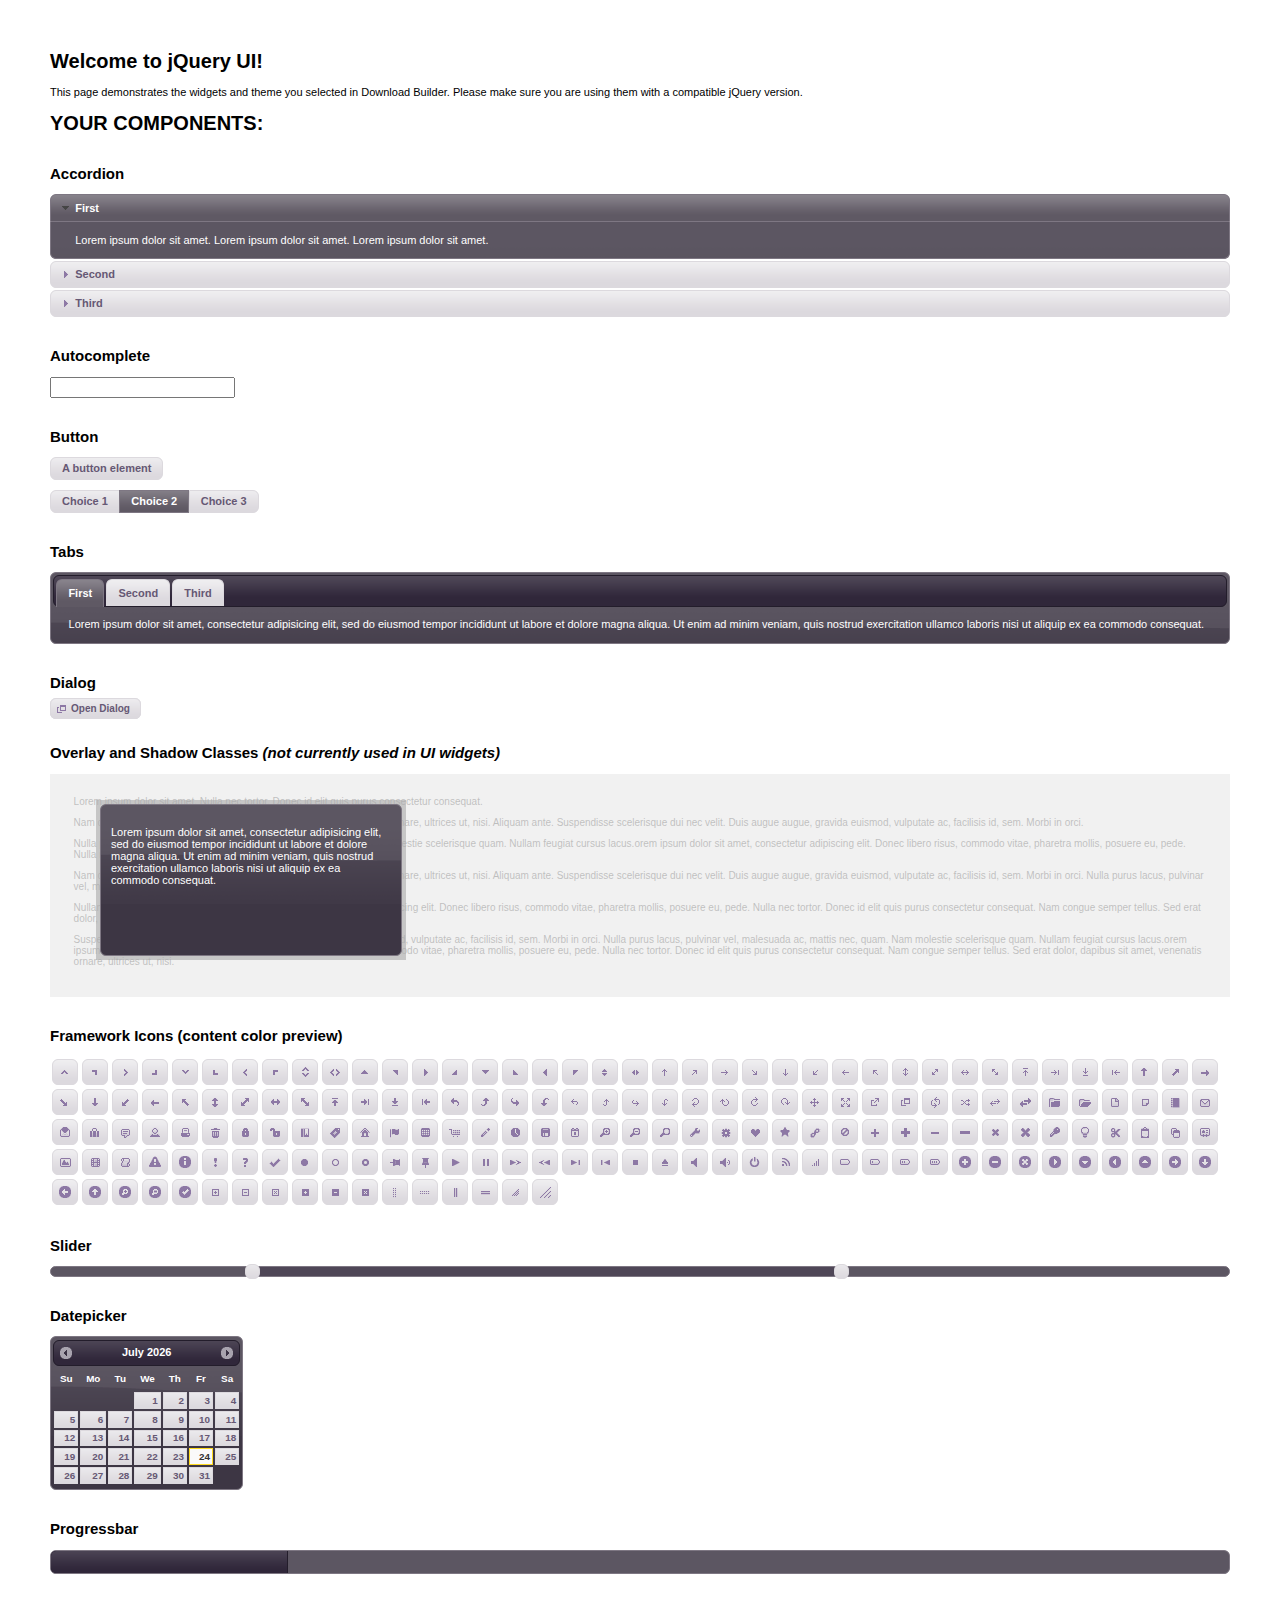
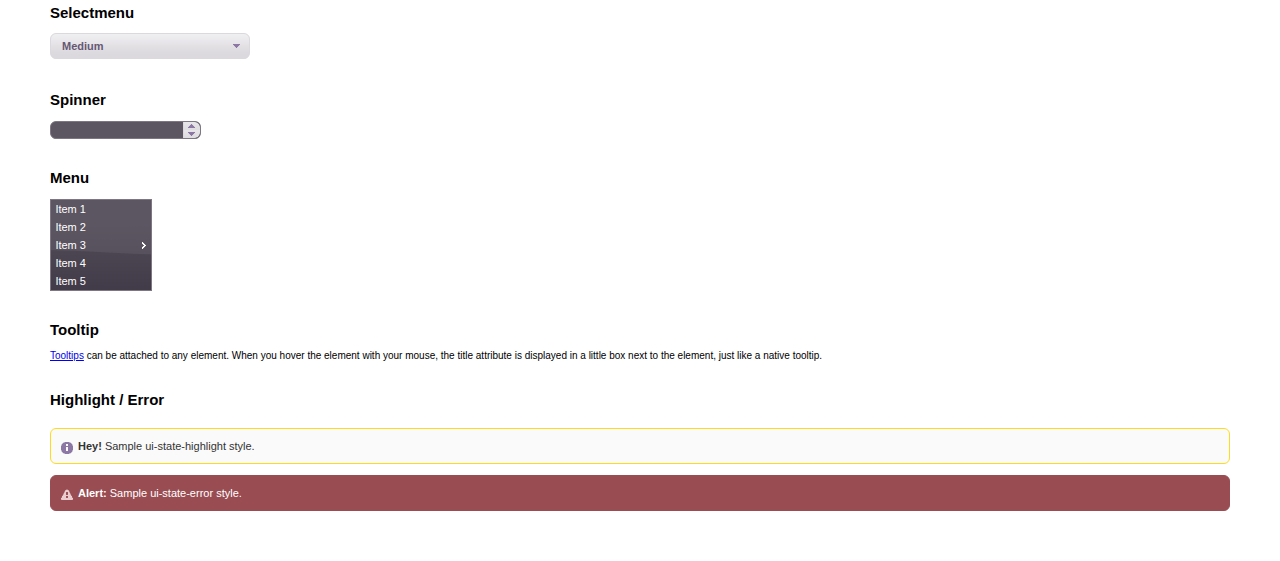
<file: app/static/jquery-ui-1.11.4.custom/index.html>
<!doctype html>
<html lang="us">
<head>
	<meta charset="utf-8">
	<title>jQuery UI Example Page</title>
	<link href="jquery-ui.css" rel="stylesheet">
	<style>
	body{
		font: 62.5% "Trebuchet MS", sans-serif;
		margin: 50px;
	}
	.demoHeaders {
		margin-top: 2em;
	}
	#dialog-link {
		padding: .4em 1em .4em 20px;
		text-decoration: none;
		position: relative;
	}
	#dialog-link span.ui-icon {
		margin: 0 5px 0 0;
		position: absolute;
		left: .2em;
		top: 50%;
		margin-top: -8px;
	}
	#icons {
		margin: 0;
		padding: 0;
	}
	#icons li {
		margin: 2px;
		position: relative;
		padding: 4px 0;
		cursor: pointer;
		float: left;
		list-style: none;
	}
	#icons span.ui-icon {
		float: left;
		margin: 0 4px;
	}
	.fakewindowcontain .ui-widget-overlay {
		position: absolute;
	}
	select {
		width: 200px;
	}
	</style>
</head>
<body>

<h1>Welcome to jQuery UI!</h1>

<div class="ui-widget">
	<p>This page demonstrates the widgets and theme you selected in Download Builder. Please make sure you are using them with a compatible jQuery version.</p>
</div>

<h1>YOUR COMPONENTS:</h1>


<!-- Accordion -->
<h2 class="demoHeaders">Accordion</h2>
<div id="accordion">
	<h3>First</h3>
	<div>Lorem ipsum dolor sit amet. Lorem ipsum dolor sit amet. Lorem ipsum dolor sit amet.</div>
	<h3>Second</h3>
	<div>Phasellus mattis tincidunt nibh.</div>
	<h3>Third</h3>
	<div>Nam dui erat, auctor a, dignissim quis.</div>
</div>



<!-- Autocomplete -->
<h2 class="demoHeaders">Autocomplete</h2>
<div>
	<input id="autocomplete" title="type &quot;a&quot;">
</div>



<!-- Button -->
<h2 class="demoHeaders">Button</h2>
<button id="button">A button element</button>
<form style="margin-top: 1em;">
	<div id="radioset">
		<input type="radio" id="radio1" name="radio"><label for="radio1">Choice 1</label>
		<input type="radio" id="radio2" name="radio" checked="checked"><label for="radio2">Choice 2</label>
		<input type="radio" id="radio3" name="radio"><label for="radio3">Choice 3</label>
	</div>
</form>



<!-- Tabs -->
<h2 class="demoHeaders">Tabs</h2>
<div id="tabs">
	<ul>
		<li><a href="#tabs-1">First</a></li>
		<li><a href="#tabs-2">Second</a></li>
		<li><a href="#tabs-3">Third</a></li>
	</ul>
	<div id="tabs-1">Lorem ipsum dolor sit amet, consectetur adipisicing elit, sed do eiusmod tempor incididunt ut labore et dolore magna aliqua. Ut enim ad minim veniam, quis nostrud exercitation ullamco laboris nisi ut aliquip ex ea commodo consequat.</div>
	<div id="tabs-2">Phasellus mattis tincidunt nibh. Cras orci urna, blandit id, pretium vel, aliquet ornare, felis. Maecenas scelerisque sem non nisl. Fusce sed lorem in enim dictum bibendum.</div>
	<div id="tabs-3">Nam dui erat, auctor a, dignissim quis, sollicitudin eu, felis. Pellentesque nisi urna, interdum eget, sagittis et, consequat vestibulum, lacus. Mauris porttitor ullamcorper augue.</div>
</div>



<!-- Dialog NOTE: Dialog is not generated by UI in this demo so it can be visually styled in themeroller-->
<h2 class="demoHeaders">Dialog</h2>
<p><a href="#" id="dialog-link" class="ui-state-default ui-corner-all"><span class="ui-icon ui-icon-newwin"></span>Open Dialog</a></p>

<h2 class="demoHeaders">Overlay and Shadow Classes <em>(not currently used in UI widgets)</em></h2>
<div style="position: relative; width: 96%; height: 200px; padding:1% 2%; overflow:hidden;" class="fakewindowcontain">
	<p>Lorem ipsum dolor sit amet,  Nulla nec tortor. Donec id elit quis purus consectetur consequat. </p><p>Nam congue semper tellus. Sed erat dolor, dapibus sit amet, venenatis ornare, ultrices ut, nisi. Aliquam ante. Suspendisse scelerisque dui nec velit. Duis augue augue, gravida euismod, vulputate ac, facilisis id, sem. Morbi in orci. </p><p>Nulla purus lacus, pulvinar vel, malesuada ac, mattis nec, quam. Nam molestie scelerisque quam. Nullam feugiat cursus lacus.orem ipsum dolor sit amet, consectetur adipiscing elit. Donec libero risus, commodo vitae, pharetra mollis, posuere eu, pede. Nulla nec tortor. Donec id elit quis purus consectetur consequat. </p><p>Nam congue semper tellus. Sed erat dolor, dapibus sit amet, venenatis ornare, ultrices ut, nisi. Aliquam ante. Suspendisse scelerisque dui nec velit. Duis augue augue, gravida euismod, vulputate ac, facilisis id, sem. Morbi in orci. Nulla purus lacus, pulvinar vel, malesuada ac, mattis nec, quam. Nam molestie scelerisque quam. </p><p>Nullam feugiat cursus lacus.orem ipsum dolor sit amet, consectetur adipiscing elit. Donec libero risus, commodo vitae, pharetra mollis, posuere eu, pede. Nulla nec tortor. Donec id elit quis purus consectetur consequat. Nam congue semper tellus. Sed erat dolor, dapibus sit amet, venenatis ornare, ultrices ut, nisi. Aliquam ante. </p><p>Suspendisse scelerisque dui nec velit. Duis augue augue, gravida euismod, vulputate ac, facilisis id, sem. Morbi in orci. Nulla purus lacus, pulvinar vel, malesuada ac, mattis nec, quam. Nam molestie scelerisque quam. Nullam feugiat cursus lacus.orem ipsum dolor sit amet, consectetur adipiscing elit. Donec libero risus, commodo vitae, pharetra mollis, posuere eu, pede. Nulla nec tortor. Donec id elit quis purus consectetur consequat. Nam congue semper tellus. Sed erat dolor, dapibus sit amet, venenatis ornare, ultrices ut, nisi. </p>

	<!-- ui-dialog -->
	<div class="ui-overlay"><div class="ui-widget-overlay"></div><div class="ui-widget-shadow ui-corner-all" style="width: 302px; height: 152px; position: absolute; left: 50px; top: 30px;"></div></div>
	<div style="position: absolute; width: 280px; height: 130px;left: 50px; top: 30px; padding: 10px;" class="ui-widget ui-widget-content ui-corner-all">
		<div class="ui-dialog-content ui-widget-content" style="background: none; border: 0;">
			<p>Lorem ipsum dolor sit amet, consectetur adipisicing elit, sed do eiusmod tempor incididunt ut labore et dolore magna aliqua. Ut enim ad minim veniam, quis nostrud exercitation ullamco laboris nisi ut aliquip ex ea commodo consequat.</p>
		</div>
	</div>

</div>

<!-- ui-dialog -->
<div id="dialog" title="Dialog Title">
	<p>Lorem ipsum dolor sit amet, consectetur adipisicing elit, sed do eiusmod tempor incididunt ut labore et dolore magna aliqua. Ut enim ad minim veniam, quis nostrud exercitation ullamco laboris nisi ut aliquip ex ea commodo consequat.</p>
</div>



<h2 class="demoHeaders">Framework Icons (content color preview)</h2>
<ul id="icons" class="ui-widget ui-helper-clearfix">
	<li class="ui-state-default ui-corner-all" title=".ui-icon-carat-1-n"><span class="ui-icon ui-icon-carat-1-n"></span></li>
	<li class="ui-state-default ui-corner-all" title=".ui-icon-carat-1-ne"><span class="ui-icon ui-icon-carat-1-ne"></span></li>
	<li class="ui-state-default ui-corner-all" title=".ui-icon-carat-1-e"><span class="ui-icon ui-icon-carat-1-e"></span></li>
	<li class="ui-state-default ui-corner-all" title=".ui-icon-carat-1-se"><span class="ui-icon ui-icon-carat-1-se"></span></li>
	<li class="ui-state-default ui-corner-all" title=".ui-icon-carat-1-s"><span class="ui-icon ui-icon-carat-1-s"></span></li>
	<li class="ui-state-default ui-corner-all" title=".ui-icon-carat-1-sw"><span class="ui-icon ui-icon-carat-1-sw"></span></li>
	<li class="ui-state-default ui-corner-all" title=".ui-icon-carat-1-w"><span class="ui-icon ui-icon-carat-1-w"></span></li>
	<li class="ui-state-default ui-corner-all" title=".ui-icon-carat-1-nw"><span class="ui-icon ui-icon-carat-1-nw"></span></li>
	<li class="ui-state-default ui-corner-all" title=".ui-icon-carat-2-n-s"><span class="ui-icon ui-icon-carat-2-n-s"></span></li>
	<li class="ui-state-default ui-corner-all" title=".ui-icon-carat-2-e-w"><span class="ui-icon ui-icon-carat-2-e-w"></span></li>
	<li class="ui-state-default ui-corner-all" title=".ui-icon-triangle-1-n"><span class="ui-icon ui-icon-triangle-1-n"></span></li>
	<li class="ui-state-default ui-corner-all" title=".ui-icon-triangle-1-ne"><span class="ui-icon ui-icon-triangle-1-ne"></span></li>
	<li class="ui-state-default ui-corner-all" title=".ui-icon-triangle-1-e"><span class="ui-icon ui-icon-triangle-1-e"></span></li>
	<li class="ui-state-default ui-corner-all" title=".ui-icon-triangle-1-se"><span class="ui-icon ui-icon-triangle-1-se"></span></li>
	<li class="ui-state-default ui-corner-all" title=".ui-icon-triangle-1-s"><span class="ui-icon ui-icon-triangle-1-s"></span></li>
	<li class="ui-state-default ui-corner-all" title=".ui-icon-triangle-1-sw"><span class="ui-icon ui-icon-triangle-1-sw"></span></li>
	<li class="ui-state-default ui-corner-all" title=".ui-icon-triangle-1-w"><span class="ui-icon ui-icon-triangle-1-w"></span></li>
	<li class="ui-state-default ui-corner-all" title=".ui-icon-triangle-1-nw"><span class="ui-icon ui-icon-triangle-1-nw"></span></li>
	<li class="ui-state-default ui-corner-all" title=".ui-icon-triangle-2-n-s"><span class="ui-icon ui-icon-triangle-2-n-s"></span></li>
	<li class="ui-state-default ui-corner-all" title=".ui-icon-triangle-2-e-w"><span class="ui-icon ui-icon-triangle-2-e-w"></span></li>
	<li class="ui-state-default ui-corner-all" title=".ui-icon-arrow-1-n"><span class="ui-icon ui-icon-arrow-1-n"></span></li>
	<li class="ui-state-default ui-corner-all" title=".ui-icon-arrow-1-ne"><span class="ui-icon ui-icon-arrow-1-ne"></span></li>
	<li class="ui-state-default ui-corner-all" title=".ui-icon-arrow-1-e"><span class="ui-icon ui-icon-arrow-1-e"></span></li>
	<li class="ui-state-default ui-corner-all" title=".ui-icon-arrow-1-se"><span class="ui-icon ui-icon-arrow-1-se"></span></li>
	<li class="ui-state-default ui-corner-all" title=".ui-icon-arrow-1-s"><span class="ui-icon ui-icon-arrow-1-s"></span></li>
	<li class="ui-state-default ui-corner-all" title=".ui-icon-arrow-1-sw"><span class="ui-icon ui-icon-arrow-1-sw"></span></li>
	<li class="ui-state-default ui-corner-all" title=".ui-icon-arrow-1-w"><span class="ui-icon ui-icon-arrow-1-w"></span></li>
	<li class="ui-state-default ui-corner-all" title=".ui-icon-arrow-1-nw"><span class="ui-icon ui-icon-arrow-1-nw"></span></li>
	<li class="ui-state-default ui-corner-all" title=".ui-icon-arrow-2-n-s"><span class="ui-icon ui-icon-arrow-2-n-s"></span></li>
	<li class="ui-state-default ui-corner-all" title=".ui-icon-arrow-2-ne-sw"><span class="ui-icon ui-icon-arrow-2-ne-sw"></span></li>
	<li class="ui-state-default ui-corner-all" title=".ui-icon-arrow-2-e-w"><span class="ui-icon ui-icon-arrow-2-e-w"></span></li>
	<li class="ui-state-default ui-corner-all" title=".ui-icon-arrow-2-se-nw"><span class="ui-icon ui-icon-arrow-2-se-nw"></span></li>
	<li class="ui-state-default ui-corner-all" title=".ui-icon-arrowstop-1-n"><span class="ui-icon ui-icon-arrowstop-1-n"></span></li>
	<li class="ui-state-default ui-corner-all" title=".ui-icon-arrowstop-1-e"><span class="ui-icon ui-icon-arrowstop-1-e"></span></li>
	<li class="ui-state-default ui-corner-all" title=".ui-icon-arrowstop-1-s"><span class="ui-icon ui-icon-arrowstop-1-s"></span></li>
	<li class="ui-state-default ui-corner-all" title=".ui-icon-arrowstop-1-w"><span class="ui-icon ui-icon-arrowstop-1-w"></span></li>
	<li class="ui-state-default ui-corner-all" title=".ui-icon-arrowthick-1-n"><span class="ui-icon ui-icon-arrowthick-1-n"></span></li>
	<li class="ui-state-default ui-corner-all" title=".ui-icon-arrowthick-1-ne"><span class="ui-icon ui-icon-arrowthick-1-ne"></span></li>
	<li class="ui-state-default ui-corner-all" title=".ui-icon-arrowthick-1-e"><span class="ui-icon ui-icon-arrowthick-1-e"></span></li>
	<li class="ui-state-default ui-corner-all" title=".ui-icon-arrowthick-1-se"><span class="ui-icon ui-icon-arrowthick-1-se"></span></li>
	<li class="ui-state-default ui-corner-all" title=".ui-icon-arrowthick-1-s"><span class="ui-icon ui-icon-arrowthick-1-s"></span></li>
	<li class="ui-state-default ui-corner-all" title=".ui-icon-arrowthick-1-sw"><span class="ui-icon ui-icon-arrowthick-1-sw"></span></li>
	<li class="ui-state-default ui-corner-all" title=".ui-icon-arrowthick-1-w"><span class="ui-icon ui-icon-arrowthick-1-w"></span></li>
	<li class="ui-state-default ui-corner-all" title=".ui-icon-arrowthick-1-nw"><span class="ui-icon ui-icon-arrowthick-1-nw"></span></li>
	<li class="ui-state-default ui-corner-all" title=".ui-icon-arrowthick-2-n-s"><span class="ui-icon ui-icon-arrowthick-2-n-s"></span></li>
	<li class="ui-state-default ui-corner-all" title=".ui-icon-arrowthick-2-ne-sw"><span class="ui-icon ui-icon-arrowthick-2-ne-sw"></span></li>
	<li class="ui-state-default ui-corner-all" title=".ui-icon-arrowthick-2-e-w"><span class="ui-icon ui-icon-arrowthick-2-e-w"></span></li>
	<li class="ui-state-default ui-corner-all" title=".ui-icon-arrowthick-2-se-nw"><span class="ui-icon ui-icon-arrowthick-2-se-nw"></span></li>
	<li class="ui-state-default ui-corner-all" title=".ui-icon-arrowthickstop-1-n"><span class="ui-icon ui-icon-arrowthickstop-1-n"></span></li>
	<li class="ui-state-default ui-corner-all" title=".ui-icon-arrowthickstop-1-e"><span class="ui-icon ui-icon-arrowthickstop-1-e"></span></li>
	<li class="ui-state-default ui-corner-all" title=".ui-icon-arrowthickstop-1-s"><span class="ui-icon ui-icon-arrowthickstop-1-s"></span></li>
	<li class="ui-state-default ui-corner-all" title=".ui-icon-arrowthickstop-1-w"><span class="ui-icon ui-icon-arrowthickstop-1-w"></span></li>
	<li class="ui-state-default ui-corner-all" title=".ui-icon-arrowreturnthick-1-w"><span class="ui-icon ui-icon-arrowreturnthick-1-w"></span></li>
	<li class="ui-state-default ui-corner-all" title=".ui-icon-arrowreturnthick-1-n"><span class="ui-icon ui-icon-arrowreturnthick-1-n"></span></li>
	<li class="ui-state-default ui-corner-all" title=".ui-icon-arrowreturnthick-1-e"><span class="ui-icon ui-icon-arrowreturnthick-1-e"></span></li>
	<li class="ui-state-default ui-corner-all" title=".ui-icon-arrowreturnthick-1-s"><span class="ui-icon ui-icon-arrowreturnthick-1-s"></span></li>
	<li class="ui-state-default ui-corner-all" title=".ui-icon-arrowreturn-1-w"><span class="ui-icon ui-icon-arrowreturn-1-w"></span></li>
	<li class="ui-state-default ui-corner-all" title=".ui-icon-arrowreturn-1-n"><span class="ui-icon ui-icon-arrowreturn-1-n"></span></li>
	<li class="ui-state-default ui-corner-all" title=".ui-icon-arrowreturn-1-e"><span class="ui-icon ui-icon-arrowreturn-1-e"></span></li>
	<li class="ui-state-default ui-corner-all" title=".ui-icon-arrowreturn-1-s"><span class="ui-icon ui-icon-arrowreturn-1-s"></span></li>
	<li class="ui-state-default ui-corner-all" title=".ui-icon-arrowrefresh-1-w"><span class="ui-icon ui-icon-arrowrefresh-1-w"></span></li>
	<li class="ui-state-default ui-corner-all" title=".ui-icon-arrowrefresh-1-n"><span class="ui-icon ui-icon-arrowrefresh-1-n"></span></li>
	<li class="ui-state-default ui-corner-all" title=".ui-icon-arrowrefresh-1-e"><span class="ui-icon ui-icon-arrowrefresh-1-e"></span></li>
	<li class="ui-state-default ui-corner-all" title=".ui-icon-arrowrefresh-1-s"><span class="ui-icon ui-icon-arrowrefresh-1-s"></span></li>
	<li class="ui-state-default ui-corner-all" title=".ui-icon-arrow-4"><span class="ui-icon ui-icon-arrow-4"></span></li>
	<li class="ui-state-default ui-corner-all" title=".ui-icon-arrow-4-diag"><span class="ui-icon ui-icon-arrow-4-diag"></span></li>
	<li class="ui-state-default ui-corner-all" title=".ui-icon-extlink"><span class="ui-icon ui-icon-extlink"></span></li>
	<li class="ui-state-default ui-corner-all" title=".ui-icon-newwin"><span class="ui-icon ui-icon-newwin"></span></li>
	<li class="ui-state-default ui-corner-all" title=".ui-icon-refresh"><span class="ui-icon ui-icon-refresh"></span></li>
	<li class="ui-state-default ui-corner-all" title=".ui-icon-shuffle"><span class="ui-icon ui-icon-shuffle"></span></li>
	<li class="ui-state-default ui-corner-all" title=".ui-icon-transfer-e-w"><span class="ui-icon ui-icon-transfer-e-w"></span></li>
	<li class="ui-state-default ui-corner-all" title=".ui-icon-transferthick-e-w"><span class="ui-icon ui-icon-transferthick-e-w"></span></li>
	<li class="ui-state-default ui-corner-all" title=".ui-icon-folder-collapsed"><span class="ui-icon ui-icon-folder-collapsed"></span></li>
	<li class="ui-state-default ui-corner-all" title=".ui-icon-folder-open"><span class="ui-icon ui-icon-folder-open"></span></li>
	<li class="ui-state-default ui-corner-all" title=".ui-icon-document"><span class="ui-icon ui-icon-document"></span></li>
	<li class="ui-state-default ui-corner-all" title=".ui-icon-document-b"><span class="ui-icon ui-icon-document-b"></span></li>
	<li class="ui-state-default ui-corner-all" title=".ui-icon-note"><span class="ui-icon ui-icon-note"></span></li>
	<li class="ui-state-default ui-corner-all" title=".ui-icon-mail-closed"><span class="ui-icon ui-icon-mail-closed"></span></li>
	<li class="ui-state-default ui-corner-all" title=".ui-icon-mail-open"><span class="ui-icon ui-icon-mail-open"></span></li>
	<li class="ui-state-default ui-corner-all" title=".ui-icon-suitcase"><span class="ui-icon ui-icon-suitcase"></span></li>
	<li class="ui-state-default ui-corner-all" title=".ui-icon-comment"><span class="ui-icon ui-icon-comment"></span></li>
	<li class="ui-state-default ui-corner-all" title=".ui-icon-person"><span class="ui-icon ui-icon-person"></span></li>
	<li class="ui-state-default ui-corner-all" title=".ui-icon-print"><span class="ui-icon ui-icon-print"></span></li>
	<li class="ui-state-default ui-corner-all" title=".ui-icon-trash"><span class="ui-icon ui-icon-trash"></span></li>
	<li class="ui-state-default ui-corner-all" title=".ui-icon-locked"><span class="ui-icon ui-icon-locked"></span></li>
	<li class="ui-state-default ui-corner-all" title=".ui-icon-unlocked"><span class="ui-icon ui-icon-unlocked"></span></li>
	<li class="ui-state-default ui-corner-all" title=".ui-icon-bookmark"><span class="ui-icon ui-icon-bookmark"></span></li>
	<li class="ui-state-default ui-corner-all" title=".ui-icon-tag"><span class="ui-icon ui-icon-tag"></span></li>
	<li class="ui-state-default ui-corner-all" title=".ui-icon-home"><span class="ui-icon ui-icon-home"></span></li>
	<li class="ui-state-default ui-corner-all" title=".ui-icon-flag"><span class="ui-icon ui-icon-flag"></span></li>
	<li class="ui-state-default ui-corner-all" title=".ui-icon-calculator"><span class="ui-icon ui-icon-calculator"></span></li>
	<li class="ui-state-default ui-corner-all" title=".ui-icon-cart"><span class="ui-icon ui-icon-cart"></span></li>
	<li class="ui-state-default ui-corner-all" title=".ui-icon-pencil"><span class="ui-icon ui-icon-pencil"></span></li>
	<li class="ui-state-default ui-corner-all" title=".ui-icon-clock"><span class="ui-icon ui-icon-clock"></span></li>
	<li class="ui-state-default ui-corner-all" title=".ui-icon-disk"><span class="ui-icon ui-icon-disk"></span></li>
	<li class="ui-state-default ui-corner-all" title=".ui-icon-calendar"><span class="ui-icon ui-icon-calendar"></span></li>
	<li class="ui-state-default ui-corner-all" title=".ui-icon-zoomin"><span class="ui-icon ui-icon-zoomin"></span></li>
	<li class="ui-state-default ui-corner-all" title=".ui-icon-zoomout"><span class="ui-icon ui-icon-zoomout"></span></li>
	<li class="ui-state-default ui-corner-all" title=".ui-icon-search"><span class="ui-icon ui-icon-search"></span></li>
	<li class="ui-state-default ui-corner-all" title=".ui-icon-wrench"><span class="ui-icon ui-icon-wrench"></span></li>
	<li class="ui-state-default ui-corner-all" title=".ui-icon-gear"><span class="ui-icon ui-icon-gear"></span></li>
	<li class="ui-state-default ui-corner-all" title=".ui-icon-heart"><span class="ui-icon ui-icon-heart"></span></li>
	<li class="ui-state-default ui-corner-all" title=".ui-icon-star"><span class="ui-icon ui-icon-star"></span></li>
	<li class="ui-state-default ui-corner-all" title=".ui-icon-link"><span class="ui-icon ui-icon-link"></span></li>
	<li class="ui-state-default ui-corner-all" title=".ui-icon-cancel"><span class="ui-icon ui-icon-cancel"></span></li>
	<li class="ui-state-default ui-corner-all" title=".ui-icon-plus"><span class="ui-icon ui-icon-plus"></span></li>
	<li class="ui-state-default ui-corner-all" title=".ui-icon-plusthick"><span class="ui-icon ui-icon-plusthick"></span></li>
	<li class="ui-state-default ui-corner-all" title=".ui-icon-minus"><span class="ui-icon ui-icon-minus"></span></li>
	<li class="ui-state-default ui-corner-all" title=".ui-icon-minusthick"><span class="ui-icon ui-icon-minusthick"></span></li>
	<li class="ui-state-default ui-corner-all" title=".ui-icon-close"><span class="ui-icon ui-icon-close"></span></li>
	<li class="ui-state-default ui-corner-all" title=".ui-icon-closethick"><span class="ui-icon ui-icon-closethick"></span></li>
	<li class="ui-state-default ui-corner-all" title=".ui-icon-key"><span class="ui-icon ui-icon-key"></span></li>
	<li class="ui-state-default ui-corner-all" title=".ui-icon-lightbulb"><span class="ui-icon ui-icon-lightbulb"></span></li>
	<li class="ui-state-default ui-corner-all" title=".ui-icon-scissors"><span class="ui-icon ui-icon-scissors"></span></li>
	<li class="ui-state-default ui-corner-all" title=".ui-icon-clipboard"><span class="ui-icon ui-icon-clipboard"></span></li>
	<li class="ui-state-default ui-corner-all" title=".ui-icon-copy"><span class="ui-icon ui-icon-copy"></span></li>
	<li class="ui-state-default ui-corner-all" title=".ui-icon-contact"><span class="ui-icon ui-icon-contact"></span></li>
	<li class="ui-state-default ui-corner-all" title=".ui-icon-image"><span class="ui-icon ui-icon-image"></span></li>
	<li class="ui-state-default ui-corner-all" title=".ui-icon-video"><span class="ui-icon ui-icon-video"></span></li>
	<li class="ui-state-default ui-corner-all" title=".ui-icon-script"><span class="ui-icon ui-icon-script"></span></li>
	<li class="ui-state-default ui-corner-all" title=".ui-icon-alert"><span class="ui-icon ui-icon-alert"></span></li>
	<li class="ui-state-default ui-corner-all" title=".ui-icon-info"><span class="ui-icon ui-icon-info"></span></li>
	<li class="ui-state-default ui-corner-all" title=".ui-icon-notice"><span class="ui-icon ui-icon-notice"></span></li>
	<li class="ui-state-default ui-corner-all" title=".ui-icon-help"><span class="ui-icon ui-icon-help"></span></li>
	<li class="ui-state-default ui-corner-all" title=".ui-icon-check"><span class="ui-icon ui-icon-check"></span></li>
	<li class="ui-state-default ui-corner-all" title=".ui-icon-bullet"><span class="ui-icon ui-icon-bullet"></span></li>
	<li class="ui-state-default ui-corner-all" title=".ui-icon-radio-off"><span class="ui-icon ui-icon-radio-off"></span></li>
	<li class="ui-state-default ui-corner-all" title=".ui-icon-radio-on"><span class="ui-icon ui-icon-radio-on"></span></li>
	<li class="ui-state-default ui-corner-all" title=".ui-icon-pin-w"><span class="ui-icon ui-icon-pin-w"></span></li>
	<li class="ui-state-default ui-corner-all" title=".ui-icon-pin-s"><span class="ui-icon ui-icon-pin-s"></span></li>
	<li class="ui-state-default ui-corner-all" title=".ui-icon-play"><span class="ui-icon ui-icon-play"></span></li>
	<li class="ui-state-default ui-corner-all" title=".ui-icon-pause"><span class="ui-icon ui-icon-pause"></span></li>
	<li class="ui-state-default ui-corner-all" title=".ui-icon-seek-next"><span class="ui-icon ui-icon-seek-next"></span></li>
	<li class="ui-state-default ui-corner-all" title=".ui-icon-seek-prev"><span class="ui-icon ui-icon-seek-prev"></span></li>
	<li class="ui-state-default ui-corner-all" title=".ui-icon-seek-end"><span class="ui-icon ui-icon-seek-end"></span></li>
	<li class="ui-state-default ui-corner-all" title=".ui-icon-seek-first"><span class="ui-icon ui-icon-seek-first"></span></li>
	<li class="ui-state-default ui-corner-all" title=".ui-icon-stop"><span class="ui-icon ui-icon-stop"></span></li>
	<li class="ui-state-default ui-corner-all" title=".ui-icon-eject"><span class="ui-icon ui-icon-eject"></span></li>
	<li class="ui-state-default ui-corner-all" title=".ui-icon-volume-off"><span class="ui-icon ui-icon-volume-off"></span></li>
	<li class="ui-state-default ui-corner-all" title=".ui-icon-volume-on"><span class="ui-icon ui-icon-volume-on"></span></li>
	<li class="ui-state-default ui-corner-all" title=".ui-icon-power"><span class="ui-icon ui-icon-power"></span></li>
	<li class="ui-state-default ui-corner-all" title=".ui-icon-signal-diag"><span class="ui-icon ui-icon-signal-diag"></span></li>
	<li class="ui-state-default ui-corner-all" title=".ui-icon-signal"><span class="ui-icon ui-icon-signal"></span></li>
	<li class="ui-state-default ui-corner-all" title=".ui-icon-battery-0"><span class="ui-icon ui-icon-battery-0"></span></li>
	<li class="ui-state-default ui-corner-all" title=".ui-icon-battery-1"><span class="ui-icon ui-icon-battery-1"></span></li>
	<li class="ui-state-default ui-corner-all" title=".ui-icon-battery-2"><span class="ui-icon ui-icon-battery-2"></span></li>
	<li class="ui-state-default ui-corner-all" title=".ui-icon-battery-3"><span class="ui-icon ui-icon-battery-3"></span></li>
	<li class="ui-state-default ui-corner-all" title=".ui-icon-circle-plus"><span class="ui-icon ui-icon-circle-plus"></span></li>
	<li class="ui-state-default ui-corner-all" title=".ui-icon-circle-minus"><span class="ui-icon ui-icon-circle-minus"></span></li>
	<li class="ui-state-default ui-corner-all" title=".ui-icon-circle-close"><span class="ui-icon ui-icon-circle-close"></span></li>
	<li class="ui-state-default ui-corner-all" title=".ui-icon-circle-triangle-e"><span class="ui-icon ui-icon-circle-triangle-e"></span></li>
	<li class="ui-state-default ui-corner-all" title=".ui-icon-circle-triangle-s"><span class="ui-icon ui-icon-circle-triangle-s"></span></li>
	<li class="ui-state-default ui-corner-all" title=".ui-icon-circle-triangle-w"><span class="ui-icon ui-icon-circle-triangle-w"></span></li>
	<li class="ui-state-default ui-corner-all" title=".ui-icon-circle-triangle-n"><span class="ui-icon ui-icon-circle-triangle-n"></span></li>
	<li class="ui-state-default ui-corner-all" title=".ui-icon-circle-arrow-e"><span class="ui-icon ui-icon-circle-arrow-e"></span></li>
	<li class="ui-state-default ui-corner-all" title=".ui-icon-circle-arrow-s"><span class="ui-icon ui-icon-circle-arrow-s"></span></li>
	<li class="ui-state-default ui-corner-all" title=".ui-icon-circle-arrow-w"><span class="ui-icon ui-icon-circle-arrow-w"></span></li>
	<li class="ui-state-default ui-corner-all" title=".ui-icon-circle-arrow-n"><span class="ui-icon ui-icon-circle-arrow-n"></span></li>
	<li class="ui-state-default ui-corner-all" title=".ui-icon-circle-zoomin"><span class="ui-icon ui-icon-circle-zoomin"></span></li>
	<li class="ui-state-default ui-corner-all" title=".ui-icon-circle-zoomout"><span class="ui-icon ui-icon-circle-zoomout"></span></li>
	<li class="ui-state-default ui-corner-all" title=".ui-icon-circle-check"><span class="ui-icon ui-icon-circle-check"></span></li>
	<li class="ui-state-default ui-corner-all" title=".ui-icon-circlesmall-plus"><span class="ui-icon ui-icon-circlesmall-plus"></span></li>
	<li class="ui-state-default ui-corner-all" title=".ui-icon-circlesmall-minus"><span class="ui-icon ui-icon-circlesmall-minus"></span></li>
	<li class="ui-state-default ui-corner-all" title=".ui-icon-circlesmall-close"><span class="ui-icon ui-icon-circlesmall-close"></span></li>
	<li class="ui-state-default ui-corner-all" title=".ui-icon-squaresmall-plus"><span class="ui-icon ui-icon-squaresmall-plus"></span></li>
	<li class="ui-state-default ui-corner-all" title=".ui-icon-squaresmall-minus"><span class="ui-icon ui-icon-squaresmall-minus"></span></li>
	<li class="ui-state-default ui-corner-all" title=".ui-icon-squaresmall-close"><span class="ui-icon ui-icon-squaresmall-close"></span></li>
	<li class="ui-state-default ui-corner-all" title=".ui-icon-grip-dotted-vertical"><span class="ui-icon ui-icon-grip-dotted-vertical"></span></li>
	<li class="ui-state-default ui-corner-all" title=".ui-icon-grip-dotted-horizontal"><span class="ui-icon ui-icon-grip-dotted-horizontal"></span></li>
	<li class="ui-state-default ui-corner-all" title=".ui-icon-grip-solid-vertical"><span class="ui-icon ui-icon-grip-solid-vertical"></span></li>
	<li class="ui-state-default ui-corner-all" title=".ui-icon-grip-solid-horizontal"><span class="ui-icon ui-icon-grip-solid-horizontal"></span></li>
	<li class="ui-state-default ui-corner-all" title=".ui-icon-gripsmall-diagonal-se"><span class="ui-icon ui-icon-gripsmall-diagonal-se"></span></li>
	<li class="ui-state-default ui-corner-all" title=".ui-icon-grip-diagonal-se"><span class="ui-icon ui-icon-grip-diagonal-se"></span></li>
</ul>


<!-- Slider -->
<h2 class="demoHeaders">Slider</h2>
<div id="slider"></div>



<!-- Datepicker -->
<h2 class="demoHeaders">Datepicker</h2>
<div id="datepicker"></div>



<!-- Progressbar -->
<h2 class="demoHeaders">Progressbar</h2>
<div id="progressbar"></div>



<!-- Progressbar -->
<h2 class="demoHeaders">Selectmenu</h2>
<select id="selectmenu">
	<option>Slower</option>
	<option>Slow</option>
	<option selected="selected">Medium</option>
	<option>Fast</option>
	<option>Faster</option>
</select>



<!-- Spinner -->
<h2 class="demoHeaders">Spinner</h2>
<input id="spinner">



<!-- Menu -->
<h2 class="demoHeaders">Menu</h2>
<ul style="width:100px;" id="menu">
	<li>Item 1</li>
	<li>Item 2</li>
	<li>Item 3
		<ul>
			<li>Item 3-1</li>
			<li>Item 3-2</li>
			<li>Item 3-3</li>
			<li>Item 3-4</li>
			<li>Item 3-5</li>
		</ul>
	</li>
	<li>Item 4</li>
	<li>Item 5</li>
</ul>



<!-- Tooltip -->
<h2 class="demoHeaders">Tooltip</h2>
<p id="tooltip">
	<a href="#" title="That&apos;s what this widget is">Tooltips</a> can be attached to any element. When you hover
the element with your mouse, the title attribute is displayed in a little box next to the element, just like a native tooltip.
</p>


<!-- Highlight / Error -->
<h2 class="demoHeaders">Highlight / Error</h2>
<div class="ui-widget">
	<div class="ui-state-highlight ui-corner-all" style="margin-top: 20px; padding: 0 .7em;">
		<p><span class="ui-icon ui-icon-info" style="float: left; margin-right: .3em;"></span>
		<strong>Hey!</strong> Sample ui-state-highlight style.</p>
	</div>
</div>
<br>
<div class="ui-widget">
	<div class="ui-state-error ui-corner-all" style="padding: 0 .7em;">
		<p><span class="ui-icon ui-icon-alert" style="float: left; margin-right: .3em;"></span>
		<strong>Alert:</strong> Sample ui-state-error style.</p>
	</div>
</div>

<script src="external/jquery/jquery.js"></script>
<script src="jquery-ui.js"></script>
<script>

$( "#accordion" ).accordion();



var availableTags = [
	"ActionScript",
	"AppleScript",
	"Asp",
	"BASIC",
	"C",
	"C++",
	"Clojure",
	"COBOL",
	"ColdFusion",
	"Erlang",
	"Fortran",
	"Groovy",
	"Haskell",
	"Java",
	"JavaScript",
	"Lisp",
	"Perl",
	"PHP",
	"Python",
	"Ruby",
	"Scala",
	"Scheme"
];
$( "#autocomplete" ).autocomplete({
	source: availableTags
});



$( "#button" ).button();
$( "#radioset" ).buttonset();



$( "#tabs" ).tabs();



$( "#dialog" ).dialog({
	autoOpen: false,
	width: 400,
	buttons: [
		{
			text: "Ok",
			click: function() {
				$( this ).dialog( "close" );
			}
		},
		{
			text: "Cancel",
			click: function() {
				$( this ).dialog( "close" );
			}
		}
	]
});

// Link to open the dialog
$( "#dialog-link" ).click(function( event ) {
	$( "#dialog" ).dialog( "open" );
	event.preventDefault();
});



$( "#datepicker" ).datepicker({
	inline: true
});



$( "#slider" ).slider({
	range: true,
	values: [ 17, 67 ]
});



$( "#progressbar" ).progressbar({
	value: 20
});



$( "#spinner" ).spinner();



$( "#menu" ).menu();



$( "#tooltip" ).tooltip();



$( "#selectmenu" ).selectmenu();


// Hover states on the static widgets
$( "#dialog-link, #icons li" ).hover(
	function() {
		$( this ).addClass( "ui-state-hover" );
	},
	function() {
		$( this ).removeClass( "ui-state-hover" );
	}
);
</script>
</body>
</html>
</file>
